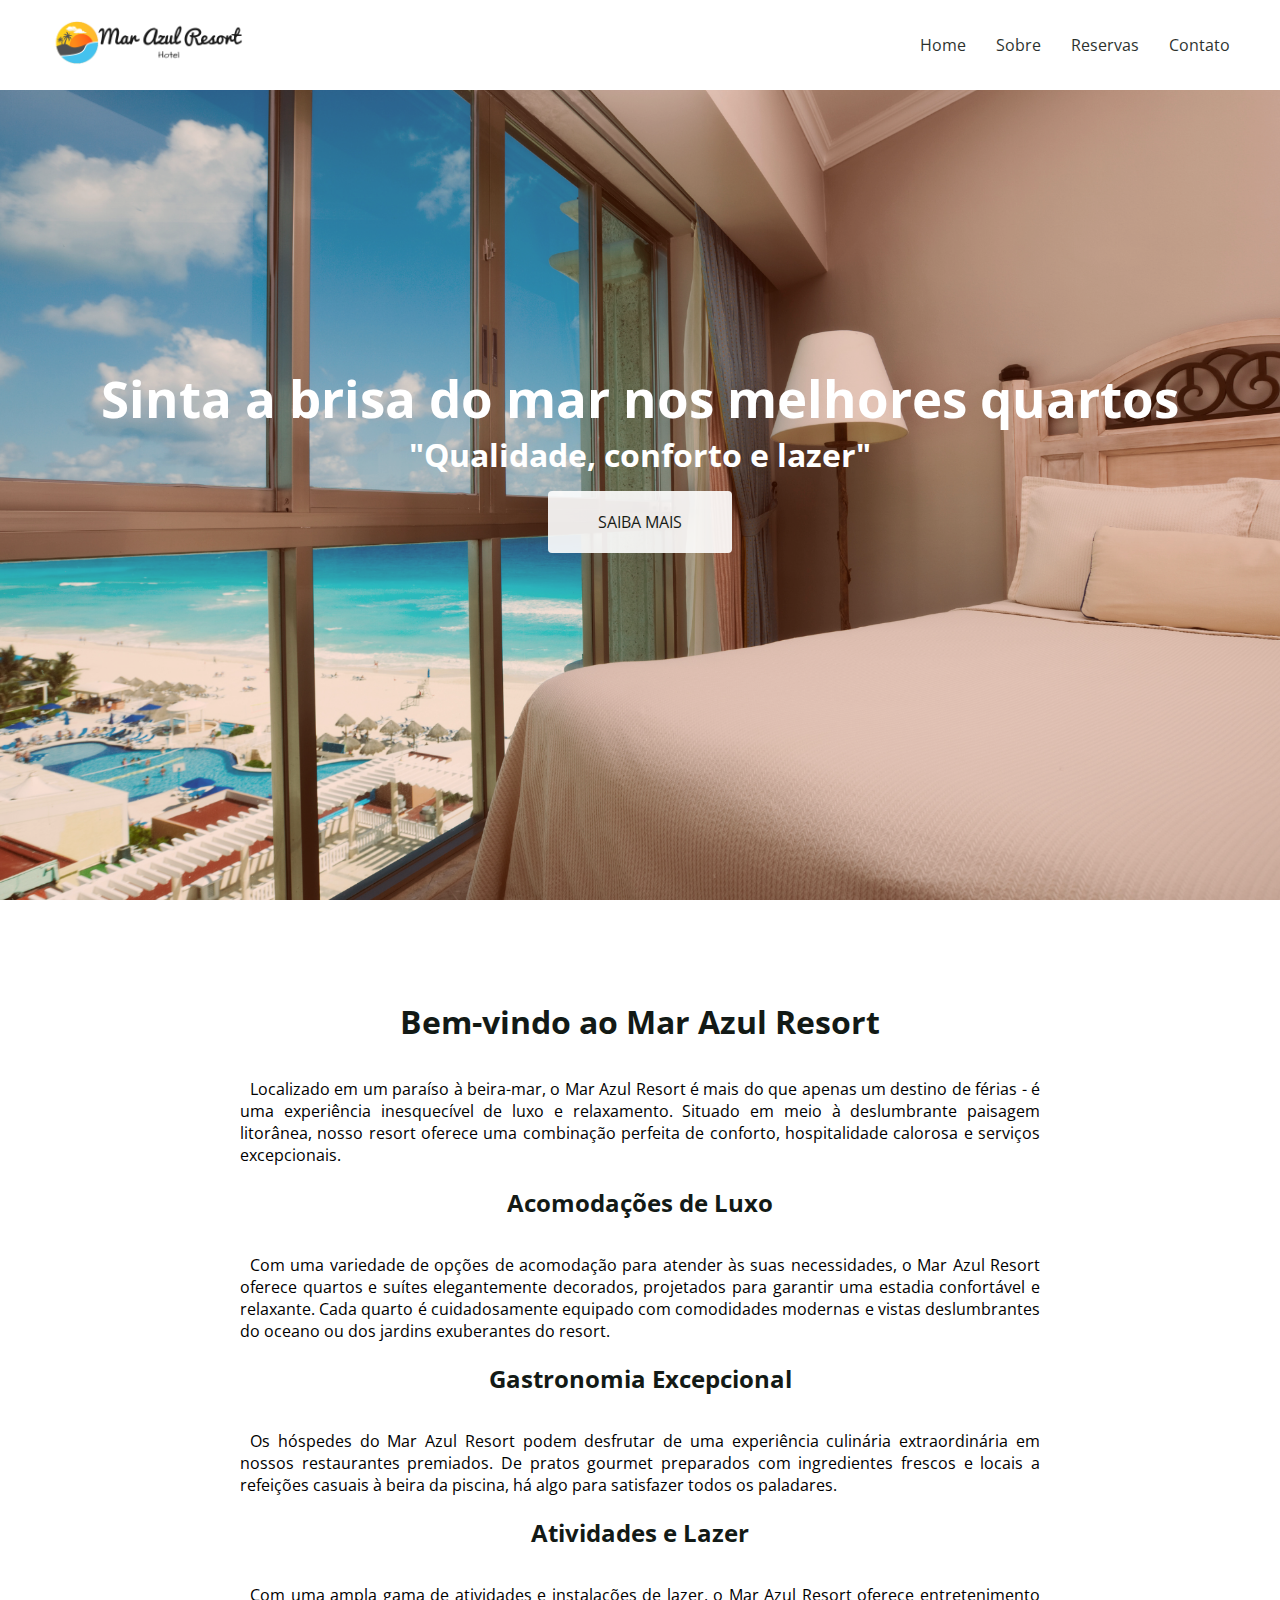
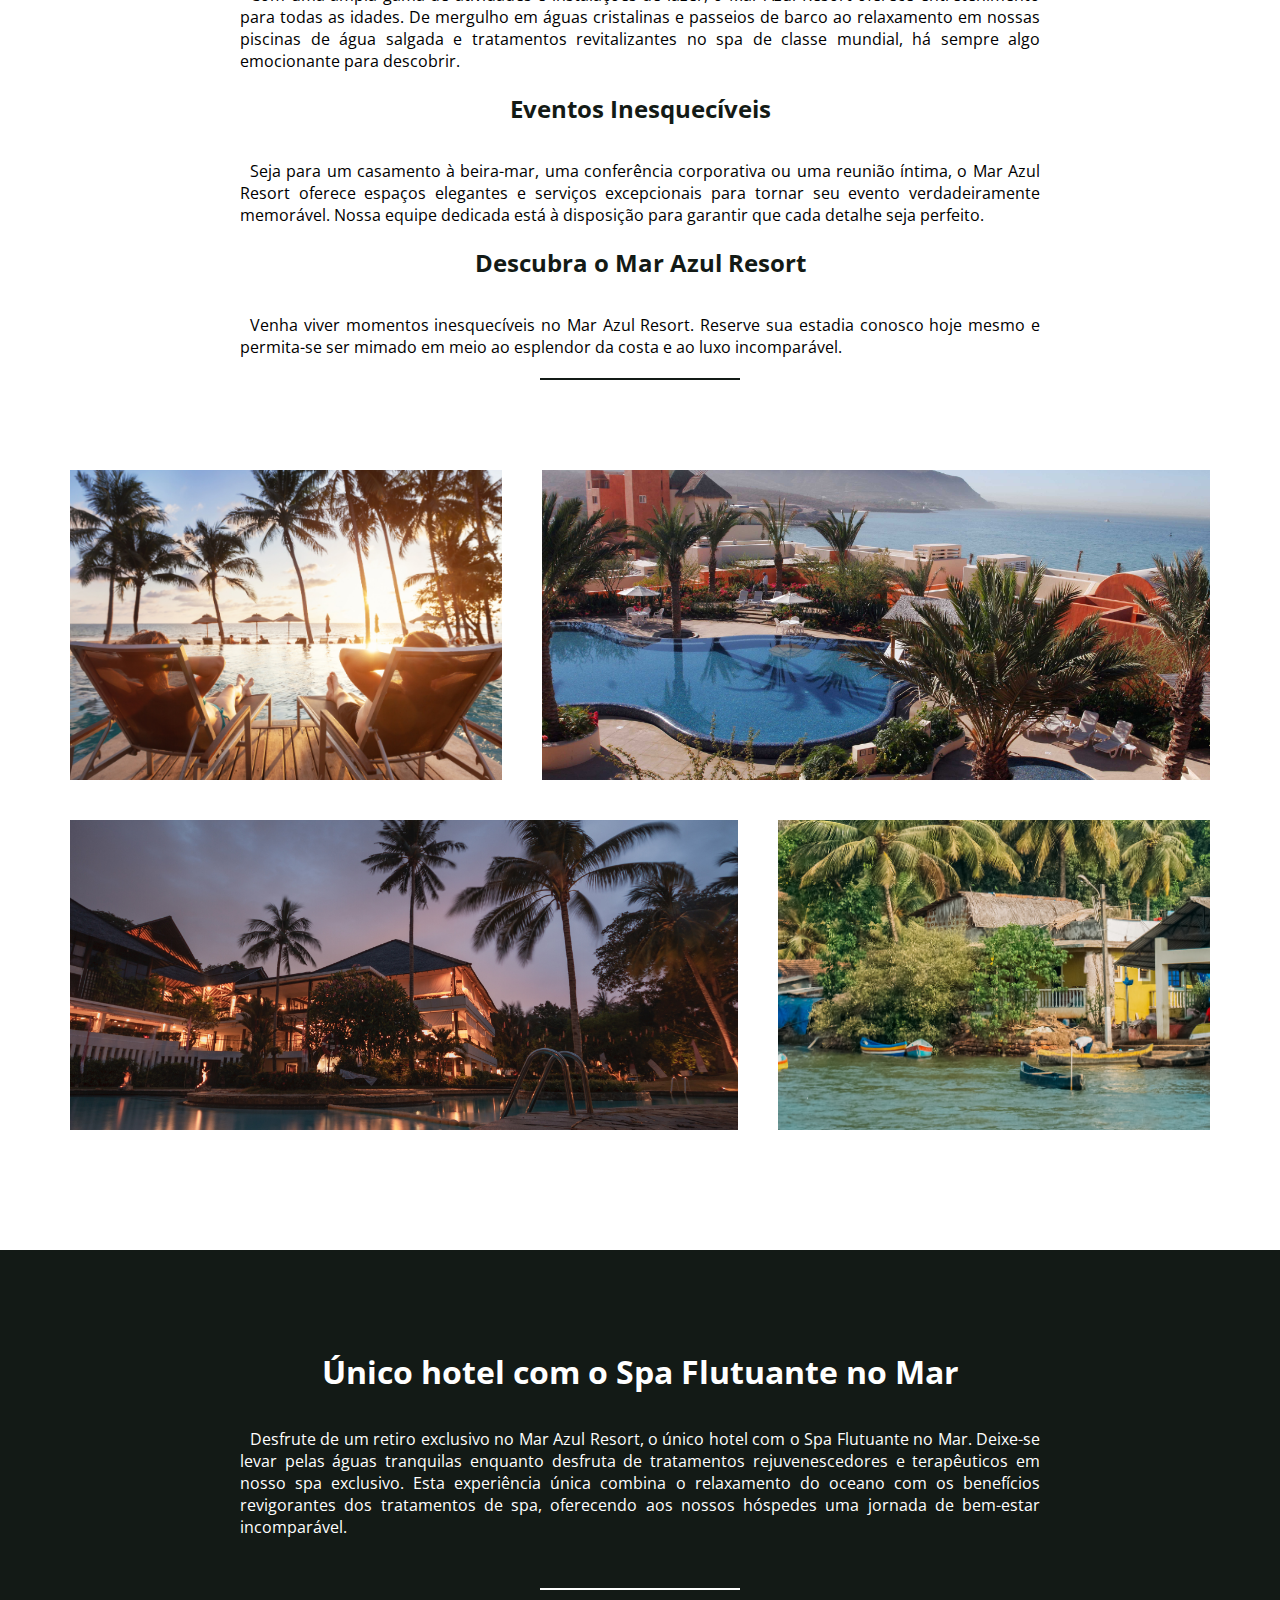
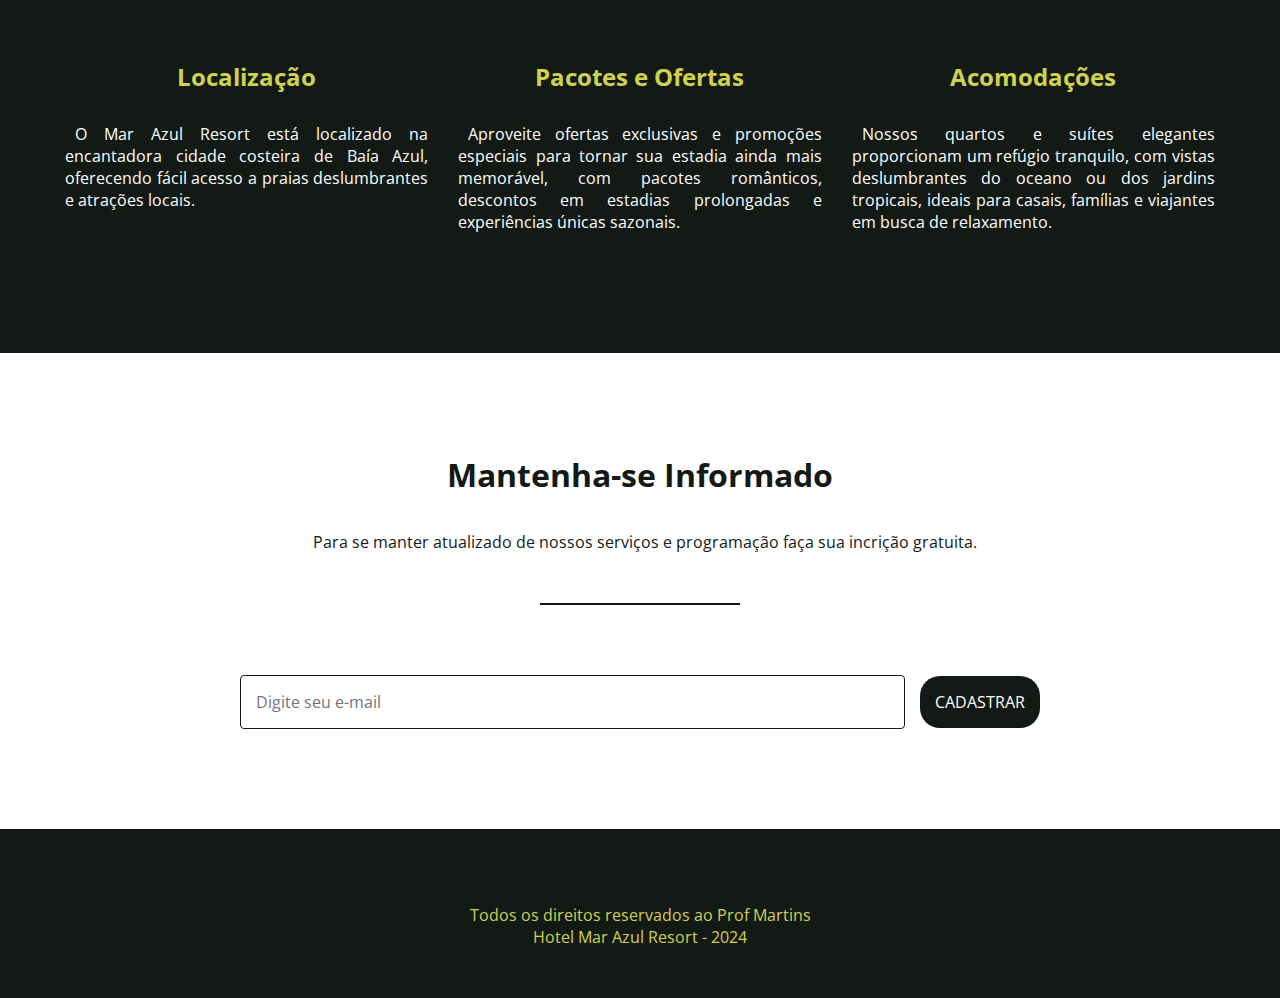
<file: index.html>
<!DOCTYPE html>
<html lang="pt-br">

<head>
    <meta charset="UTF-8">
    <meta name="viewport" content="width=device-width, initial-scale=1.0">
    <title>Mar Azul Resort</title>
    <link rel="stylesheet" href="estilos/style.css">
    <!-- Icones -->
    <link rel="stylesheet" href="https://cdnjs.cloudflare.com/ajax/libs/font-awesome/6.5.2/css/all.min.css"
        integrity="sha512-SnH5WK+bZxgPHs44uWIX+LLJAJ9/2PkPKZ5QiAj6Ta86w+fsb2TkcmfRyVX3pBnMFcV7oQPJkl9QevSCWr3W6A=="
        crossorigin="anonymous" referrerpolicy="no-referrer" />
    <!-- Fontes -->
    <link rel="preconnect" href="https://fonts.googleapis.com">
    <link rel="preconnect" href="https://fonts.gstatic.com" crossorigin>
    <link href="https://fonts.googleapis.com/css2?family=Open+Sans:ital,wght@0,300..800;1,300..800&display=swap"
        rel="stylesheet">
</head>

<body>
    <header>
        <a href="index.html"><img src="imagens/logo.png" alt="Logo Hotel Mar Azul Resort"></a>
        <nav>
            <ul>
                <li><a href="index.html">Home</a></li>
                <li><a href="#sobre">Sobre</a></li>
                <li><a href="pags/reservas.html">Reservas</a></li>
                <li><a href="pags/contato.html">Contato</a></li>
            </ul>
        </nav>
    </header>

    <main>
        <section class="hero">
            <h1>Sinta a brisa do mar nos melhores quartos</h1>
            <h3>"Qualidade, conforto e lazer"</h3>
            <a href="" class="btn">Saiba mais</a>
        </section>
        <section class="sobre" id="sobre">
            <h2>Bem-vindo ao Mar Azul Resort</h2>
            <p>Localizado em um paraíso à beira-mar, o Mar Azul Resort é mais do que apenas um destino de férias - é uma experiência inesquecível de luxo e relaxamento. Situado em meio à deslumbrante paisagem litorânea, nosso resort oferece uma combinação perfeita de conforto, hospitalidade calorosa e serviços excepcionais.</p>
            <h3>Acomodações de Luxo</h3>
            <p>Com uma variedade de opções de acomodação para atender às suas necessidades, o Mar Azul Resort oferece quartos e suítes elegantemente decorados, projetados para garantir uma estadia confortável e relaxante. Cada quarto é cuidadosamente equipado com comodidades modernas e vistas deslumbrantes do oceano ou dos jardins exuberantes do resort.</p>
            <h3>Gastronomia Excepcional</h3>
            <p>
                Os hóspedes do Mar Azul Resort podem desfrutar de uma experiência culinária extraordinária em nossos restaurantes premiados. De pratos gourmet preparados com ingredientes frescos e locais a refeições casuais à beira da piscina, há algo para satisfazer todos os paladares.
            </p>
            <h3>Atividades e Lazer</h3>
            <p>
                Com uma ampla gama de atividades e instalações de lazer, o Mar Azul Resort oferece entretenimento para todas as idades. De mergulho em águas cristalinas e passeios de barco ao relaxamento em nossas piscinas de água salgada e tratamentos revitalizantes no spa de classe mundial, há sempre algo emocionante para descobrir.
            </p>
            <h3>Eventos Inesquecíveis</h3>
            <p>
                Seja para um casamento à beira-mar, uma conferência corporativa ou uma reunião íntima, o Mar Azul Resort oferece espaços elegantes e serviços excepcionais para tornar seu evento verdadeiramente memorável. Nossa equipe dedicada está à disposição para garantir que cada detalhe seja perfeito.
            </p>
            <h3>Descubra o Mar Azul Resort</h3>
            <p>
                Venha viver momentos inesquecíveis no Mar Azul Resort. Reserve sua estadia conosco hoje mesmo e permita-se ser mimado em meio ao esplendor da costa e ao luxo incomparável.
            </p>
            <hr>
            <ul class="grid">
                <li class="small" style="background-image: url(imagens/mar1.png);"></li>
                <li class="large" style="background-image: url(imagens/mar2.png);"></li>
                <li class="large" style="background-image: url(imagens/mar3.png);"></li>
                <li class="small" style="background-image: url(imagens/mar4.png);"></li>
            </ul>
        </section>
        <section class="informacoes">
            <h3>Único hotel com o Spa Flutuante no Mar</h3>
            <p>Desfrute de um retiro exclusivo no Mar Azul Resort, o único hotel com o Spa Flutuante no Mar. Deixe-se levar pelas águas tranquilas enquanto desfruta de tratamentos rejuvenescedores e terapêuticos em nosso spa exclusivo. Esta experiência única combina o relaxamento do oceano com os benefícios revigorantes dos tratamentos de spa, oferecendo aos nossos hóspedes uma jornada de bem-estar incomparável.</p>
            <hr>
            <ul class="grid2">
                <li>
                    <i class="fa-solid fa-location-dot"></i>
                    <h4>Localização</h4>
                    <p>O Mar Azul Resort está localizado na encantadora cidade costeira de Baía Azul, oferecendo fácil acesso a praias deslumbrantes e atrações locais.</p>
                </li>
                <li>
                    <i class="fa-solid fa-gift"></i>
                    <h4>Pacotes e Ofertas</h4>
                    <p>Aproveite ofertas exclusivas e promoções especiais para tornar sua estadia ainda mais memorável, com pacotes românticos, descontos em estadias prolongadas e experiências únicas sazonais.</p>
                </li>
                <li>
                    <i class="fa-solid fa-home"></i>
                    <h4>Acomodações</h4>
                    <p>Nossos quartos e suítes elegantes proporcionam um refúgio tranquilo, com vistas deslumbrantes do oceano ou dos jardins tropicais, ideais para casais, famílias e viajantes em busca de relaxamento.</p>
                </li>
            </ul>
        </section>
        <section class="newsletter">
            <h3>Mantenha-se Informado</h3>
            <p>Para se manter atualizado de nossos serviços e programação faça sua incrição gratuita.</p>
            <hr>
            <form action="cadastro.php" method="post" autocomplete="on">
                <input type="text" name="email" id="iemail" placeholder="Digite seu e-mail" autocomplete="email">
                <button>Cadastrar</button>
            </form>
        </section>
    </main>

    <footer>
        <ul>
            <li><a href="https://www.facebook.com/profmartinnz" target="_blank"><i class="fa-brands fa-facebook"></i></a></li>
            <li><a href="https://instagram.com/profmartinz" target="_blank"><i class="fa-brands fa-instagram"></i></a></li>
            <li><a href="https://youtube.com/@profmartinz" target="_blank"><i class="fa-brands fa-youtube"></i></a></li>
            <li><a href="https://wa.me/5586999687591?text=Ol%C3%A1%21+Gostei+do+seu+site%2C+gostaria+de+saber+mais%21" target="_blank"><i class="fa-brands fa-whatsapp"></i></a></li>
        </ul>
        <p>Todos os direitos reservados ao Prof Martins</p> 
        <p>Hotel Mar Azul Resort - 2024</p>
    </footer>
</body>

</html>
</file>
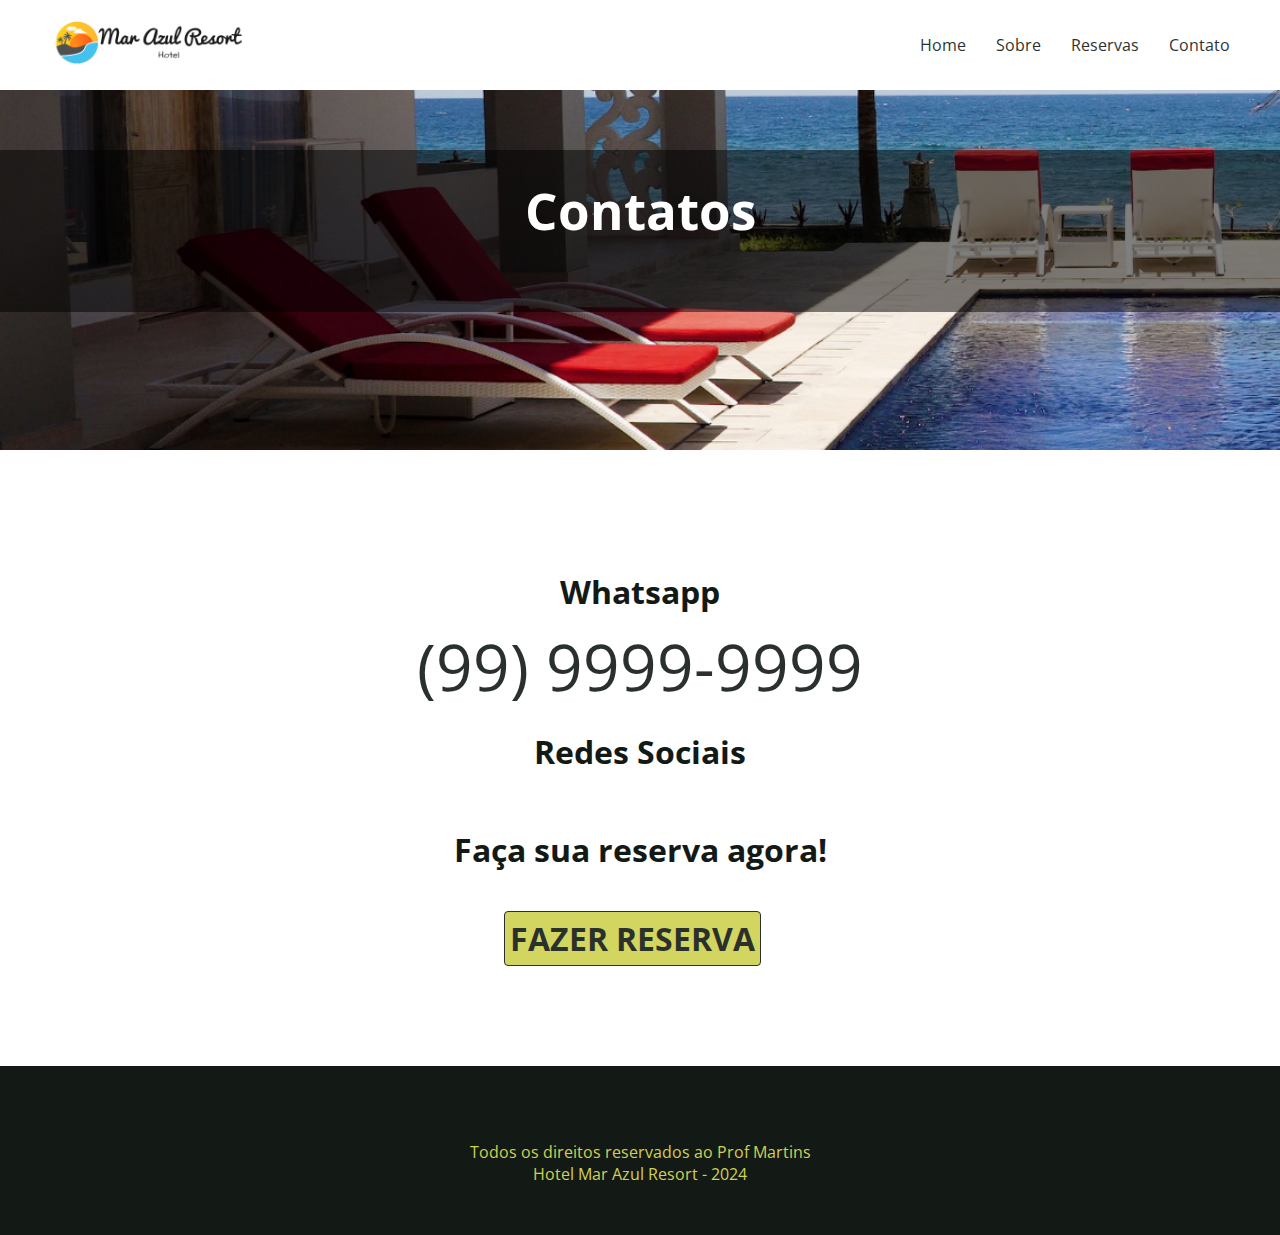
<file: pags/contato.html>
<!DOCTYPE html>
<html lang="pt-br">

<head>
    <meta charset="UTF-8">
    <meta name="viewport" content="width=device-width, initial-scale=1.0">
    <title>Mar Azul Resort</title>
    <link rel="stylesheet" href="../estilos/stylecontato.css">
    <!-- Icones -->
    <link rel="stylesheet" href="https://cdnjs.cloudflare.com/ajax/libs/font-awesome/6.5.2/css/all.min.css"
        integrity="sha512-SnH5WK+bZxgPHs44uWIX+LLJAJ9/2PkPKZ5QiAj6Ta86w+fsb2TkcmfRyVX3pBnMFcV7oQPJkl9QevSCWr3W6A=="
        crossorigin="anonymous" referrerpolicy="no-referrer" />
    <!-- Fontes -->
    <link rel="preconnect" href="https://fonts.googleapis.com">
    <link rel="preconnect" href="https://fonts.gstatic.com" crossorigin>
    <link href="https://fonts.googleapis.com/css2?family=Open+Sans:ital,wght@0,300..800;1,300..800&display=swap"
        rel="stylesheet">
</head>

<body>
    <header>
        <a href="index.html"><img src="../imagens/logo.png" alt="Logo Hotel Mar Azul Resort"></a>
        <nav>
            <ul>
                <li><a href="../index.html">Home</a></li>
                <li><a href="../index.html#sobre">Sobre</a></li>
                <li><a href="../pags/reservas.html">Reservas</a></li>
                <li><a href="#contatos">Contato</a></li>
            </ul>
        </nav>
    </header>

    <main>
        <section class="contatos" id="contatos">
            <div>
                <h1>Contatos</h1>
            </div>
        </section>

        <section class="telefones">
            <h1>Whatsapp <i class="fa-brands fa-whatsapp"></i></h1>
            <p><a href="https://wa.me/5586999687591?text=Ol%C3%A1%21+Gostei+do+seu+site%2C+gostaria+de+saber+mais%21" target="_blank">(99)
                    9999-9999</a></p>
            <h1>Redes Sociais</h1>
            <ul>
                <li><a href="https://www.facebook.com/profmartinnz" target="_blank"><i
                            class="fa-brands fa-facebook"></i></a></li>
                <li><a href="https://instagram.com/profmartinz" target="_blank"><i
                            class="fa-brands fa-instagram"></i></a></li>
                <li><a href="https://youtube.com/@profmartinz" target="_blank"><i class="fa-brands fa-youtube"></i></a>
                </li>
            </ul>
            <h1>Faça sua reserva agora!</h1>
            <a href="https://wa.me/5586999687591?text=Ol%C3%A1%21+Gostei+do+seu+site%2C+gostaria+de+saber+mais%21" target="_blank" class="res">Fazer Reserva</a>
        </section>
    </main>

    <footer>
        <ul>
            <li><a href="https://www.facebook.com/profmartinnz" target="_blank"><i
                        class="fa-brands fa-facebook"></i></a></li>
            <li><a href="https://instagram.com/profmartinz" target="_blank"><i class="fa-brands fa-instagram"></i></a>
            </li>
            <li><a href="https://youtube.com/@profmartinz" target="_blank"><i class="fa-brands fa-youtube"></i></a></li>
            <li><a href="https://wa.me/5586999687591?text=Ol%C3%A1%21+Gostei+do+seu+site%2C+gostaria+de+saber+mais%21"
                    target="_blank"><i class="fa-brands fa-whatsapp"></i></a></li>
        </ul>
        <p>Todos os direitos reservados ao Prof Martins</p>
        <p>Hotel Mar Azul Resort - 2024</p>
    </footer>
</body>

</html>
</file>
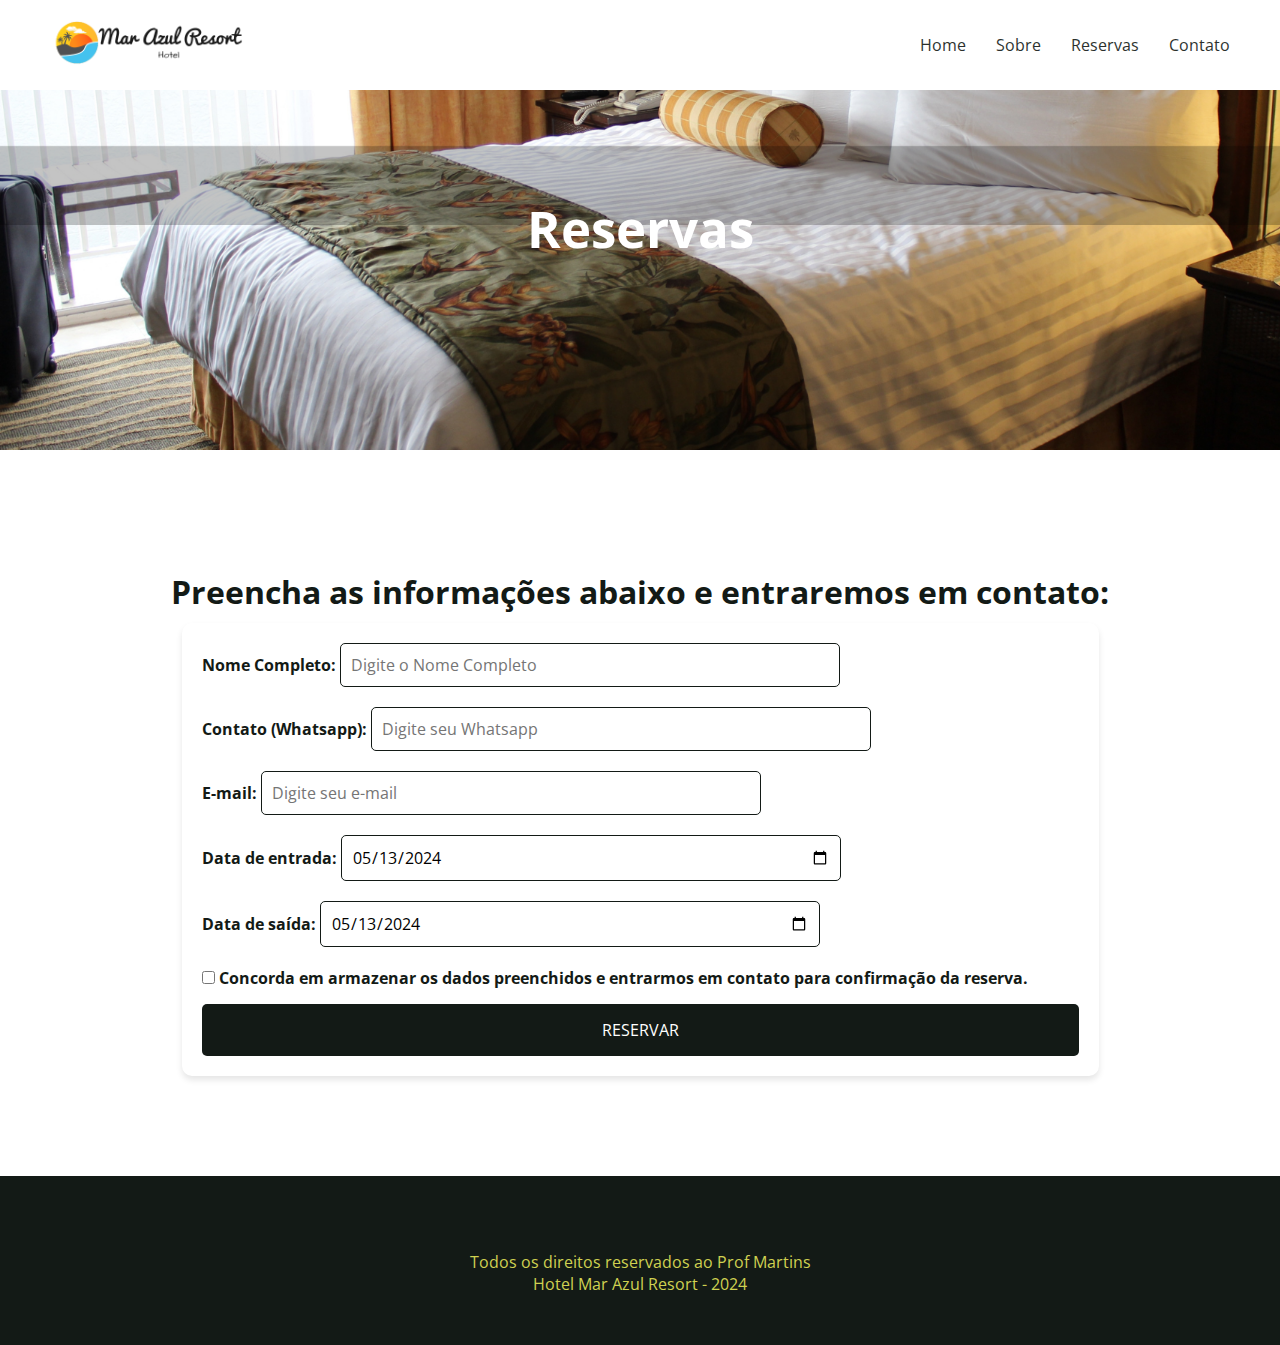
<file: pags/reservas.html>
<!DOCTYPE html>
<html lang="pt-br">

<head>
    <meta charset="UTF-8">
    <meta name="viewport" content="width=device-width, initial-scale=1.0">
    <title>Mar Azul Resort</title>
    <link rel="stylesheet" href="../estilos/stylereservas.css">
    <!-- Icones -->
    <link rel="stylesheet" href="https://cdnjs.cloudflare.com/ajax/libs/font-awesome/6.5.2/css/all.min.css"
        integrity="sha512-SnH5WK+bZxgPHs44uWIX+LLJAJ9/2PkPKZ5QiAj6Ta86w+fsb2TkcmfRyVX3pBnMFcV7oQPJkl9QevSCWr3W6A=="
        crossorigin="anonymous" referrerpolicy="no-referrer" />
    <!-- Fontes -->
    <link rel="preconnect" href="https://fonts.googleapis.com">
    <link rel="preconnect" href="https://fonts.gstatic.com" crossorigin>
    <link href="https://fonts.googleapis.com/css2?family=Open+Sans:ital,wght@0,300..800;1,300..800&display=swap"
        rel="stylesheet">
</head>

<body>
    <header>
        <a href="index.html"><img src="../imagens/logo.png" alt="Logo Hotel Mar Azul Resort"></a>
        <nav>
            <ul>
                <li><a href="../index.html">Home</a></li>
                <li><a href="../index.html#sobre">Sobre</a></li>
                <li><a href="#reservas">Reservas</a></li>
                <li><a href="../pags/contato.html">Contato</a></li>
            </ul>
        </nav>
    </header>

    <main>
        <section class="reservas" id="reservas">
            <div>
                <h1>Reservas</h1>
            </div>
        </section>
        <section class="info">
            <h1>Preencha as informações abaixo e entraremos em contato:</h1>
            <form action="reservar.php" method="post" autocomplete="on">
                <label for="iname">
                    Nome Completo: 
                    <input type="text" name="name" id="iname" placeholder="Digite o Nome Completo">
                </label> 
                <label for="itel">
                    Contato (Whatsapp):
                    <input type="tel" name="tel" id="itel" placeholder="Digite seu Whatsapp">
                </label> 
                <label for="iemail">
                    E-mail:
                    <input type="email" name="email" id="iemail" placeholder="Digite seu e-mail">
                </label>
                <label for="idataen">
                    Data de entrada:
                    <input type="date" name="dataen" id="idataen" value="2024-05-13" >
                </label>
                <label for="idatasai">
                    Data de saída:
                    <input type="date" name="datasai" id="idatasai" value="2024-05-13">
                </label>
                <label for="iacordo">
                    <input type="checkbox" name="acordo" id="iacordo">
                    Concorda em armazenar os dados preenchidos e entrarmos em contato para confirmação da reserva.
                </label>
                <input type="submit" value="Reservar">
            </form>
        </section>
    </main>

    <footer>
        <ul>
            <li><a href="https://www.facebook.com/profmartinnz" target="_blank"><i
                        class="fa-brands fa-facebook"></i></a></li>
            <li><a href="https://instagram.com/profmartinz" target="_blank"><i class="fa-brands fa-instagram"></i></a>
            </li>
            <li><a href="https://youtube.com/@profmartinz" target="_blank"><i class="fa-brands fa-youtube"></i></a></li>
            <li><a href="https://wa.me/5586999687591?text=Ol%C3%A1%21+Gostei+do+seu+site%2C+gostaria+de+saber+mais%21"
                    target="_blank"><i class="fa-brands fa-whatsapp"></i></a></li>
        </ul>
        <p>Todos os direitos reservados ao Prof Martins</p>
        <p>Hotel Mar Azul Resort - 2024</p>
    </footer>
</body>

</html>
</file>
<file: estilos/style.css>
@charset "UTF-8";

/* Configurações Gerais */
* {
    margin: 0px;
    padding: 0px;
    font-size: 100%;
    box-sizing: border-box;
    font-family: 'Open Sans', sans-serif;
    scroll-behavior: smooth;
}

nav, ul{
    list-style: none;
}

a {
    text-decoration: none;
    cursor: pointer;
    opacity: 0.9;
}

a:hover {
    opacity: 1;
}

/* Configurações do Header */

header{
    display: flex;
    width: 100%;
    position: absolute;
    top: 0;
    left: 0;
    justify-content: space-between;
    align-items: center;
    padding: 20px 50px;
    background-color: #fff;

}

header img{
    width: 200px;
}

header ul {
    display: flex;
}

header li{
    margin: 0 15px;
}

header li:first-child{
    margin-left: 0;
}

header li:last-child{
    margin-right: 0;
}

header li a {
    color: #131a16;
}

/* Configurações do Hero */
.hero{
    background-image: url(../imagens/hero.png);
    background-size: cover;
    min-height: 100vh;
    color: #fff;
    display: flex;
    justify-content: center;
    align-items: center;
    flex-direction: column;
    text-align: center;
}

.hero h1{
    font-size: 3.2em;
    margin-top: 15px;
}

.hero h3{
    font-size: 2em;
    margin-bottom: 15px;
}

.hero .btn{
    background-color: #fff;
    border-radius: 4px;
    color: #131a16;
    padding: 20px 50px;
    text-transform: uppercase;
}

/* Configurações do Sobre */
.sobre{
    display: flex;
    flex-direction: column;
    align-items: center;
    padding: 100px 50px;
}

.sobre h2{
    font-size: 2em;
    margin-bottom: 35px;
    text-align: center;
    color: #131a16;
}
.sobre h3{
    font-size: 1.5em;
    margin-bottom: 35px;
    text-align: center;
    color: #131a16;
}

.sobre p{
    font-size: 1em;
    margin-bottom: 20px;
    text-indent: 10px;
    text-align: justify;
    max-width: 800px;
}

.sobre hr{
    width: 200px;
    height: 2px;
    background-color: #131a16;
    margin-bottom: 70px;
    border: none;
}

.sobre .grid {
    width: 100%;
    display: flex;
    flex-wrap: wrap; 
}

.sobre .grid li {
    height: 350px;
    padding: 20px;
    border-radius: 4px;
    background-clip: content-box;
    background-size: cover;
    background-position: center;
}

.sobre .grid li.small {
    flex-basis: 40%;
}

.sobre .grid li.large {
    flex-basis: 60%;
}

/* Configurações das informações */

.informacoes{
    display: flex;
    flex-direction: column;
    align-items: center;
    padding: 100px 50px;
    background-color: #131a16;
}

.informacoes h3{
    font-size: 2em;
    margin-bottom: 35px;
    text-align: center;
    color: white;
}

.informacoes h4{
    font-size: 1.5em;
    margin-bottom: 35px;
    text-align: center;
    color: white;
}

.informacoes p{
    font-size: 1em;
    color: white;
    margin-bottom: 20px;
    text-indent: 10px;
    text-align: justify;
    max-width: 800px;
}

.informacoes hr{
    width: 200px;
    height: 2px;
    background-color: white;
    margin-top: 30px;
    margin-bottom: 70px;
    border: none;
}

.informacoes .grid2{
    width: 100%;
    display: flex;
}

.informacoes .grid2 li{
    padding: 0 15px;
    text-align: center;
}

.informacoes .grid2 li i{
    color: #cfd151;
    font-size: 3.5em;
    margin-bottom: 30px;
}

.informacoes .grid2 li h4{
    color: #cfd151;
    font-size: 1.5em;
    margin-bottom: 30px;
}

.informacoes .grid2 li p{
    color: #fff;
}

/* Configurações da newsletter */

.newsletter{
    display: flex;
    flex-direction: column;
    align-items: center;
    padding: 100px 50px;
}

.newsletter h3{
    font-size: 2em;
    margin-bottom: 35px;
    text-align: center;
    color: #131a16;
}

.newsletter p{
    font-size: 1em;
    color: #131a16;
    margin-bottom: 20px;
    text-indent: 10px;
    text-align: center;
    max-width: 800px;
}

.newsletter hr{
    width: 200px;
    height: 2px;
    background-color: #131a16;
    margin-top: 30px;
    margin-bottom: 70px;
    border: none;
}

.newsletter form {
    display: flex;
    align-items: center;
    justify-content: center;
    flex-wrap: wrap;
    width: 80%;
    max-width: 800px;
}

.newsletter input{
    padding: 15px;
    border: 1px solid #131a16;
    border-radius: 4px;
    margin-right: 15px;
    flex: 1;
}

.newsletter button{
    padding: 15px;
    background-color: #131a16;
    color: white;
    text-transform: uppercase;
    border: none;
    border-radius: 20px;
    cursor: pointer;
}

/* Configurações do Footer */

footer {
    display: flex;
    flex-direction: column;
    background-color: #131a16;
    padding: 50px 0;
    align-items: center;
}

footer ul{
    display: flex;
    margin-bottom: 25px;
}

footer ul li{
    margin-right: 10px;
}

footer ul li:last-child{
    margin-right: 0px;
}

footer ul li a{
    color: #cfd151;
    font-size: 2em;
}

footer p{
    color: #cfd151;
    text-align: center;
}

/*Configurações Media Queries*/

@media (max-width: 700px){
    header{
        flex-direction: column;
    }
    header img{
        margin-bottom: 15px;
    }
	
	.hero h1{
        font-size: 2.5em;
    }
    .hero h3{
        font-size: 1.5em;
    }
	.sobre .grid li.small, .sobre .grid li.large {
        flex-basis: 100%;
    }

    .informacoes .grid2 {
        flex-direction: column;
    } 

	.newsletter input {
        flex-basis: 100%;
        margin-bottom: 15px;
    }
}
</file>
<file: estilos/stylecontato.css>
@charset "UTF-8";
/* ===================================================================*/
/* Configurações Gerais */
/* ===================================================================*/
* {
    margin: 0px;
    padding: 0px;
    font-size: 100%;
    box-sizing: border-box;
    font-family: 'Open Sans', sans-serif;
    scroll-behavior: smooth;
}

nav,
ul {
    list-style: none;
}

a {
    text-decoration: none;
    cursor: pointer;
    opacity: 0.9;
}

a:hover {
    opacity: 1;
}
/* ===================================================================*/
/* Configurações do Header */
/* ===================================================================*/
header {
    display: flex;
    width: 100%;
    position: absolute;
    top: 0;
    left: 0;
    justify-content: space-between;
    align-items: center;
    padding: 20px 50px;
    background-color: #fff;

}

header img {
    width: 200px;
}

header ul {
    display: flex;
}

header li {
    margin: 0 15px;
}

header li:first-child {
    margin-left: 0;
}

header li:last-child {
    margin-right: 0;
}

header li a {
    color: #131a16;
}
/* ===================================================================*/
/* Configurações do Contatos */
/* ===================================================================*/
.contatos {
    background-image: url(../imagens/contato.png);
    background-size: cover;
    min-height: 50vh;
    display: flex;
    justify-content: center;
    align-items: center;
    flex-direction: column;
    text-align: center;
}

.contatos::before {
    content: "";
    position: absolute;
    top: 150px;
    left: 0;
    width: 100%;
    height: 18%;
    /* Cor preta com 50% de transparência */
    background-color: rgba(0, 0, 0, 0.5);  
}

.contatos h1 {
    position: absolute;
    content: "";
    top: 160px;
    left: 0;
    width: 100%;
    height: 100%;
    font-size: 3.2em;
    margin-top: 15px;
    color: #fff;
}
/* ===================================================================*/
/* Configurações do Sobre */
/* ===================================================================*/
.telefones{
    display: flex;
    flex-direction: column;
    align-items: center;
    padding: 100px 50px;
}

.telefones h1{
    font-size: 2em;
    margin-bottom: 10px;
    margin-top: 20px;
    text-align: center;
    color: #131a16;
}

.telefones a{
    text-decoration: none;
    font-size: 4em;
    color: #131a16;
}

.telefones a:hover{
    text-decoration: underline;
}

.telefones ul{
    display: flex;
    margin-bottom: 25px;
}

.telefones ul li{
    margin-right: 10px;
}

.telefones ul li:last-child{
    margin-right: 0px;
}

.telefones ul li a{
    color: #131a16;
    font-size: 5em;
}

.telefones a.res{
    text-decoration: none;
    font-size: 2em;
    color: #131a16;
    font-weight: bolder;
    padding: 5px;
    border: 1px solid #131a16;
    background-color: #cfd151;
    border-radius: 4px;
    margin-right: 15px;
    text-transform: uppercase;
    flex: 1;
    margin-top: 30px;
}

.telefones a.res:hover{
    background-color: #787955;
    color: #131a16;
}

/* ===================================================================*/

/* Configurações do Footer */

footer {
    display: flex;
    flex-direction: column;
    background-color: #131a16;
    padding: 50px 0;
    align-items: center;
}

footer ul {
    display: flex;
    margin-bottom: 25px;
}

footer ul li {
    margin-right: 10px;
}

footer ul li:last-child {
    margin-right: 0px;
}

footer ul li a {
    color: #cfd151;
    font-size: 2em;
}

footer p {
    color: #cfd151;
    text-align: center;
}

/*Configurações Media Queries*/

@media (max-width: 700px) {
    header {
        flex-direction: column;
    }

    header img {
        margin-bottom: 15px;
    }

    .contatos{
        background-position: right center;
    }

    .contatos::before {
        content: "";
        position: absolute;
        top: 220px;
        left: 0;
        width: 100%;
        height: 10%;
        /* Cor preta com 50% de transparência */
        background-color: rgba(0, 0, 0, 0.200);        
    }

    .contatos h1 {
        position: absolute;
        content: "";
        top: 210px;
        left: 0;
        width: 100%;
        height: 100%;
        font-size: 2.5em;
    }

    .telefones a{ 
        font-size: 2em;
    }

    .telefones ul li a{
        font-size: 3em;
    }

    .telefones a.res{
        font-size: 1.5em;
    }

}
</file>
<file: estilos/stylereservas.css>
@charset "UTF-8";
/* ===================================================================*/
/* Configurações Gerais */
/* ===================================================================*/
* {
    margin: 0px;
    padding: 0px;
    font-size: 100%;
    box-sizing: border-box;
    font-family: 'Open Sans', sans-serif;
    scroll-behavior: smooth;
}

nav,
ul {
    list-style: none;
}

a {
    text-decoration: none;
    cursor: pointer;
    opacity: 0.9;
}

a:hover {
    opacity: 1;
}
/* ===================================================================*/
/* Configurações do Header */
/* ===================================================================*/
header {
    display: flex;
    width: 100%;
    position: absolute;
    top: 0;
    left: 0;
    justify-content: space-between;
    align-items: center;
    padding: 20px 50px;
    background-color: #fff;

}

header img {
    width: 200px;
}

header ul {
    display: flex;
}

header li {
    margin: 0 15px;
}

header li:first-child {
    margin-left: 0;
}

header li:last-child {
    margin-right: 0;
}

header li a {
    color: #131a16;
}
/* ===================================================================*/
/* Configurações do Contatos */
/* ===================================================================*/
.reservas{
    background-image: url(../imagens/reservas.png);
    background-size: cover;
    min-height: 50vh;
    display: flex;
    justify-content: center;
    align-items: center;
    flex-direction: column;
    text-align: center;
}

.reservas h1 {
    font-size: 3.2em;
    margin-top: 5px;
    color: #fff;
}
/* ===================================================================*/
/* Configurações da Reserva */
/* ===================================================================*/
.info{
    display: flex;
    flex-direction: column;
    align-items: center;
    padding: 100px 50px;
}

.info h1{
    font-size: 2em;
    margin-bottom: 10px;
    margin-top: 20px;
    text-align: center;
    color: #131a16;
}

.info form {
    display: flex;
    flex-direction: column;
    align-items: flex-start; /* Alinha os itens à esquerda */
    background-color: #ffffff; /* Cor do formulário */
    padding: 20px;
    border-radius: 10px;
    box-shadow: 0 4px 6px rgba(0, 0, 0, 0.1); /* Sombra */
}

.info label {
    color: #131a16; /* Cor do texto dos labels */
    font-weight: bold;
    margin-bottom: 10px;
}

.info input[type="text"],
.info input[type="tel"],
.info input[type="email"],
.info input[type="date"],
.info input[type="checkbox"] {
    padding: 10px;
    margin-bottom: 10px; /* Espaçamento entre os campos */
    border: 1px solid #131a16; /* Cor da borda dos campos */
    border-radius: 5px;
    width: 500px; /* Largura dos campos */
    box-sizing: border-box;
}

.info input[type="checkbox"] {
    width: auto;
    margin-bottom: 10px; /* Espaçamento entre os checkbox */
}

.info input[type="submit"] {
    background-color: #131a16; /* Cor de fundo do botão */
    color: #ffffff; /* Cor do texto do botão */
    text-transform: uppercase; /* Transforma o texto em caixa alta */
    border: none;
    cursor: pointer;
    align-self: center; /* Centraliza o botão */
    padding: 15px 400px; /* Aumenta o preenchimento do botão */
    border-radius: 5px;
}

.info input[type="submit"]:hover {
    background-color: #cfd151; /* Cor de fundo do botão ao passar o mouse */
    color: #131a16;
    font-weight: bold;
}


/* ===================================================================*/

/* Configurações do Footer */

footer {
    display: flex;
    flex-direction: column;
    background-color: #131a16;
    padding: 50px 0;
    align-items: center;
}

footer ul {
    display: flex;
    margin-bottom: 25px;
}

footer ul li {
    margin-right: 10px;
}

footer ul li:last-child {
    margin-right: 0px;
}

footer ul li a {
    color: #cfd151;
    font-size: 2em;
}

footer p {
    color: #cfd151;
    text-align: center;
}

/*Configurações Media Queries*/

@media (max-width: 700px) {
    header {
        flex-direction: column;
    }

    header img {
        margin-bottom: 15px;
    }

    .reservas{
        background-image: url(../imagens/reservas2.png);
        background-position: center center;
    }

    .reservas h1 {
        margin-top: 120px;
        font-size: 2.5em;
    }

    .info input[type="text"],
    .info input[type="tel"],
    .info input[type="email"],
    .info input[type="date"],
    .info input[type="checkbox"],
    .info input[type="submit"] {
        width: 100%; /* Define a largura para 100% em telas menores que 700px */
        padding: 10px; /* Ajusta o preenchimento */
    }

    .info h1 {
        font-size: 20px; /* Altera o tamanho do h1 para 20px em telas menores que 700px */
    }
    
    .info input[type="checkbox"] {
        width: auto;
        margin-bottom: 10px;
        padding: 10px; /* Ajusta o preenchimento do checkbox */
    }

}
</file>
